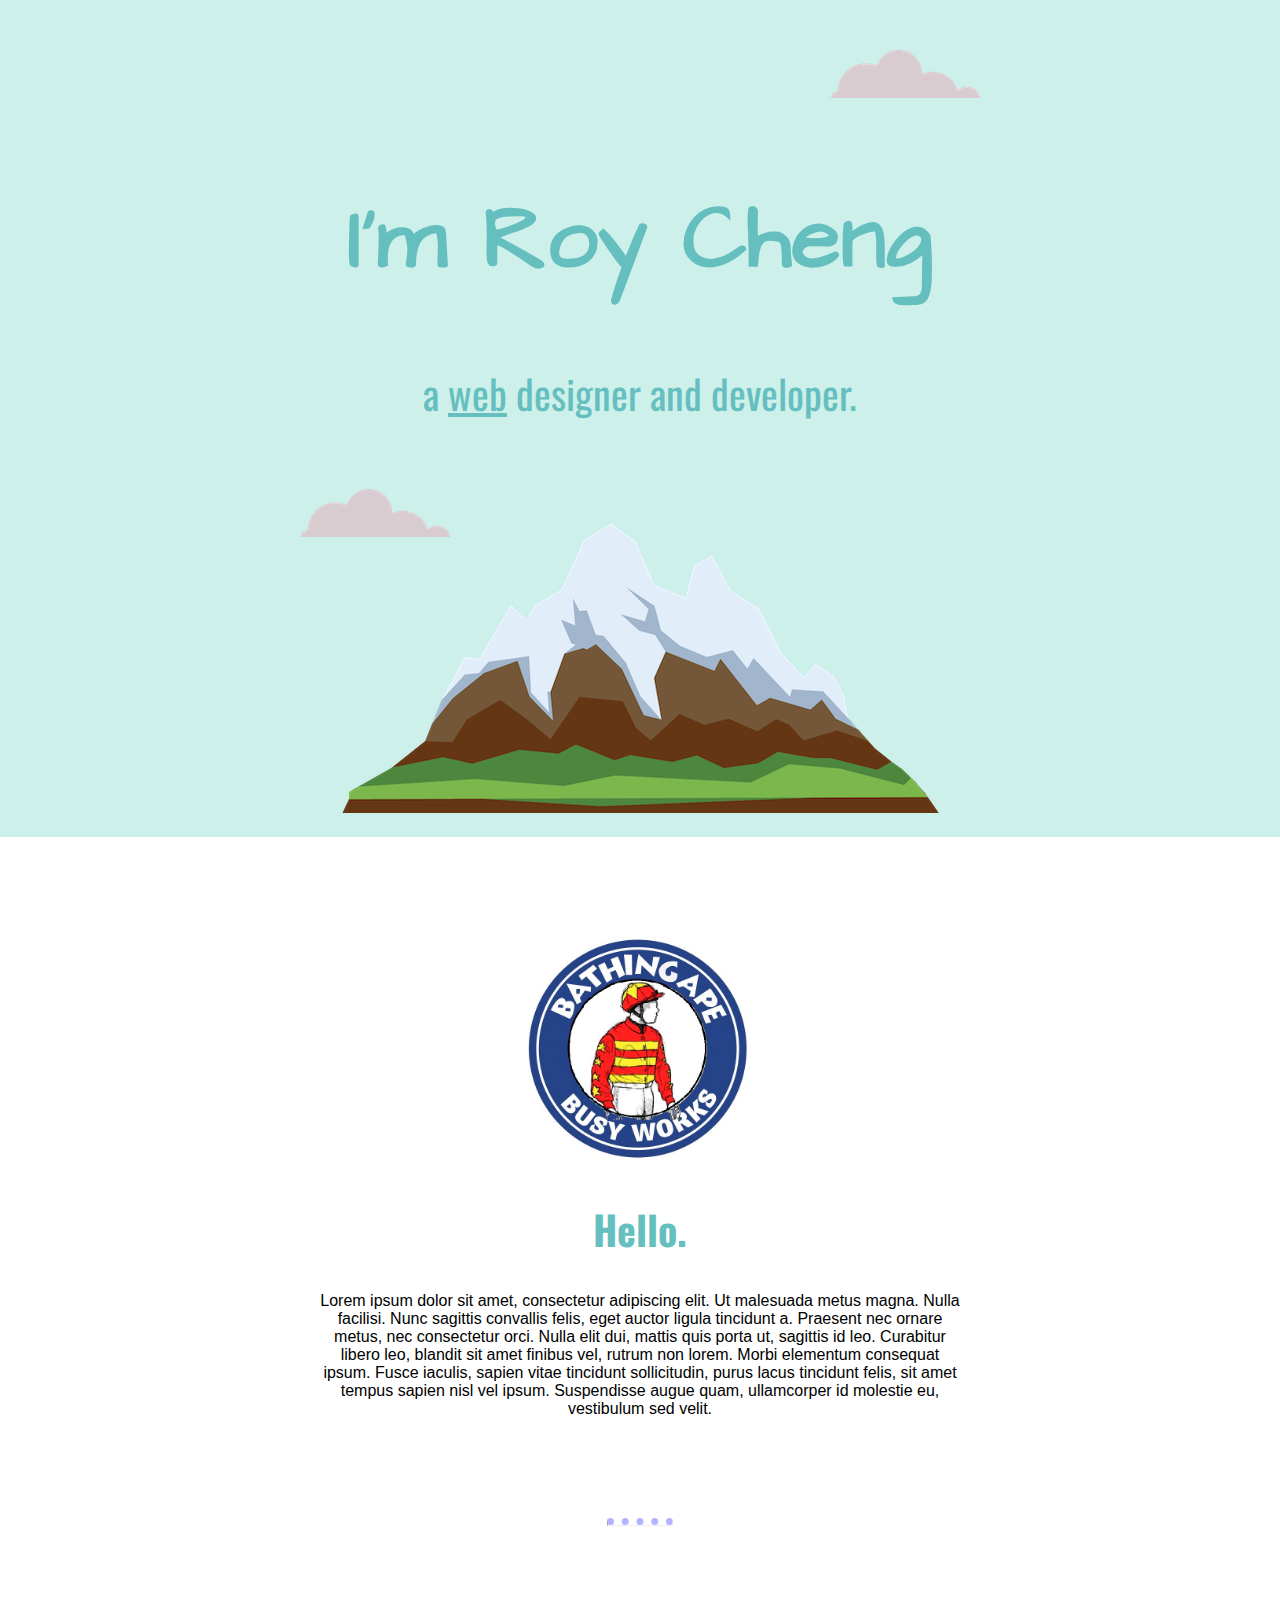
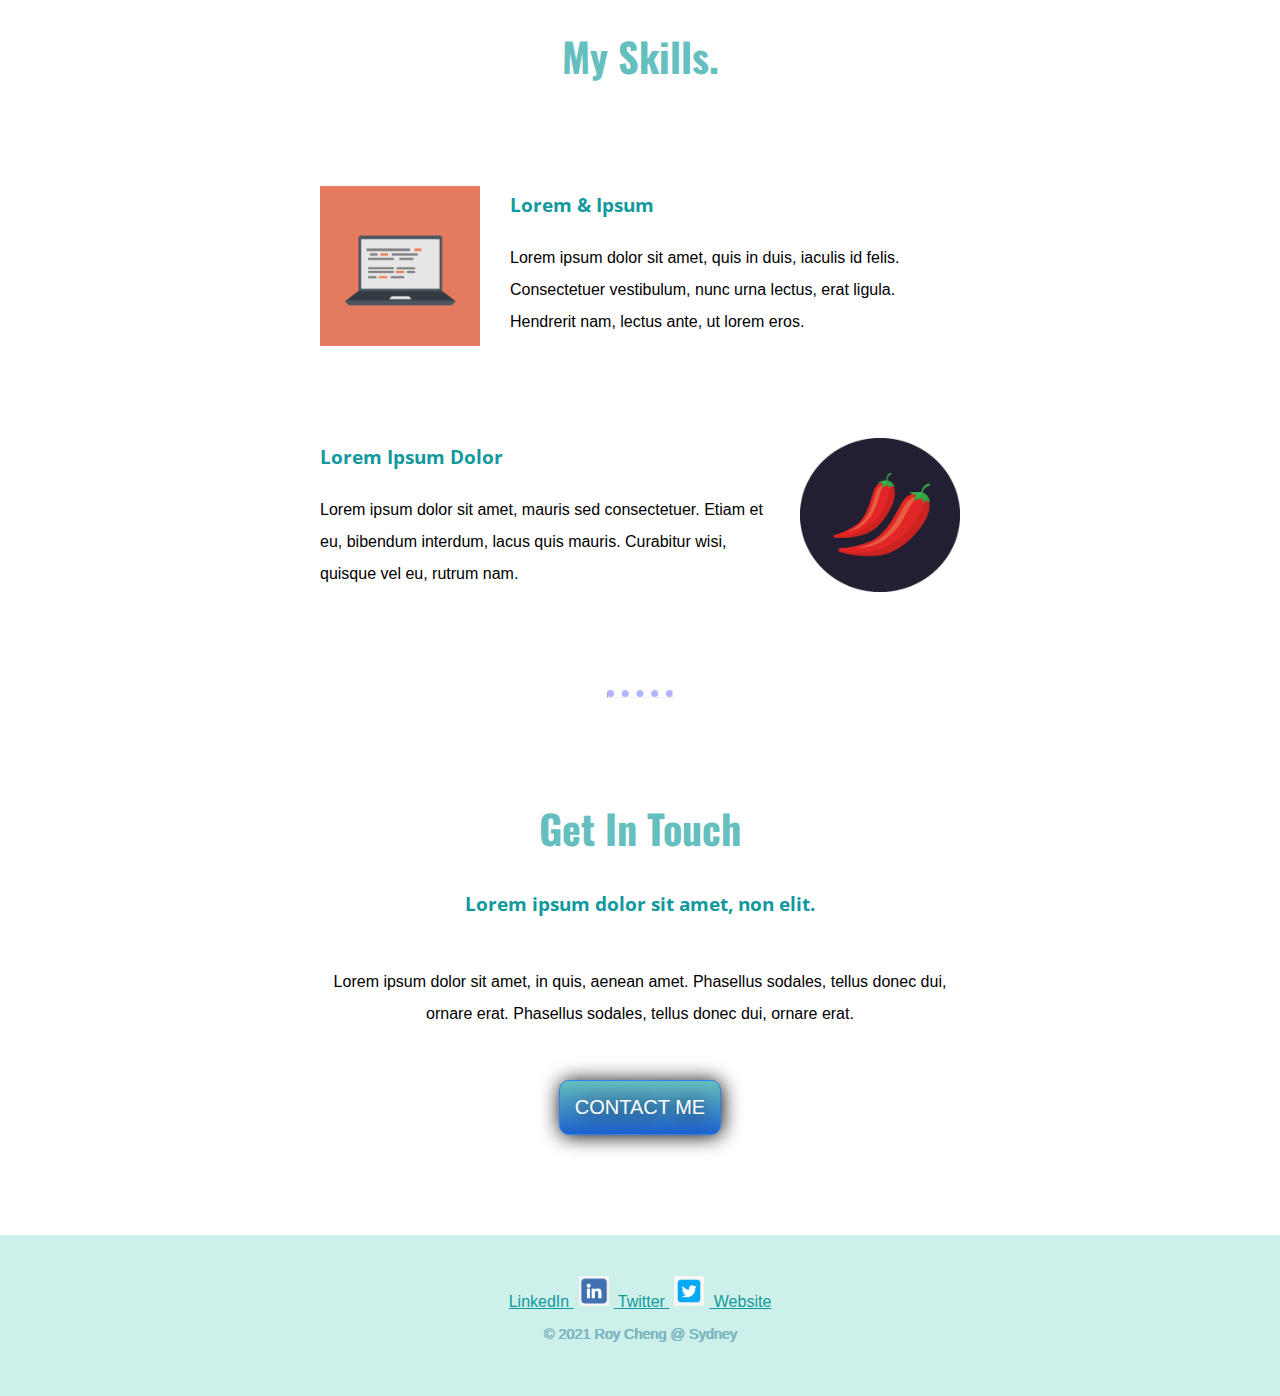
<file: index.html>
<!DOCTYPE html>
<html>
  <head>
    <meta charset="utf-8">
    <title>Roy Cheng Homepage</title>
    <link rel="stylesheet" href="css/styles.css">
    <link rel="icon" href="favicon.ico">
    <link rel="preconnect" href="https://fonts.googleapis.com">
    <link rel="preconnect" href="https://fonts.gstatic.com" crossorigin>
    <link href="https://fonts.googleapis.com/css2?family=Architects+Daughter&family=Open+Sans&family=Oswald&display=swap" rel="stylesheet">
  </head>
  <body>
    <div class="top-container">
      <img class="top-cloud"src="img/cloud.png" alt="cloud-img">
      <h1 class="myname-title">I'm Roy Cheng</h1>
      <h2 class="webpro-title">a <span class="webpro">web</span> designer and developer.</h2>
      <img class="bottom-cloud"src="img/cloud.png" alt="cloud-img">
      <img src="img/mountain.png" alt="mountain-img">
    </div>
    <div class="middle-container">
      <div class="profile">
        <img class="profile-img" src="img/Viribright-Racing.jpg" alt="Viribright-Racing">
        <h2>Hello.</h2>
        <p>Lorem ipsum dolor sit amet, consectetur adipiscing elit. Ut malesuada metus magna. Nulla facilisi. Nunc sagittis convallis felis, eget auctor ligula tincidunt a. Praesent nec ornare metus, nec consectetur orci. Nulla elit dui, mattis quis porta ut, sagittis id leo. Curabitur libero leo, blandit sit amet finibus vel, rutrum non lorem. Morbi elementum consequat ipsum. Fusce iaculis, sapien vitae tincidunt sollicitudin, purus lacus tincidunt felis, sit amet tempus sapien nisl vel ipsum. Suspendisse augue quam, ullamcorper id molestie eu, vestibulum sed velit.</p>
      </div>
      <hr class="new-hr">
      <div class="skills">
        <h2>My Skills.</h2>
        <div class="skill-row">
          <img class="computerskill" src="img/computer.png" alt="computer-img">
          <h3>Lorem & Ipsum</h3>
          <p>Lorem ipsum dolor sit amet, quis in duis, iaculis id felis. Consectetuer vestibulum, nunc urna lectus, erat ligula. Hendrerit nam, lectus ante, ut lorem eros.</p>
        </div>
        <div class="skill-row">
          <img class="chillies" src="img/chillies.png" alt="chillies-img">
          <h3>Lorem Ipsum Dolor</h3>
          <p class="chillies-text">Lorem ipsum dolor sit amet, mauris sed consectetuer. Etiam et eu, bibendum interdum, lacus quis mauris. Curabitur wisi, quisque vel eu, rutrum nam.</p>
        </div>
      </div>
      <hr class="new-hr">
      <div class="contact-me">
        <h2>Get In Touch</h2>
        <h3>Lorem ipsum dolor sit amet, non elit.</h3>
        <p class="getintouch">Lorem ipsum dolor sit amet, in quis, aenean amet. Phasellus sodales, tellus donec dui, ornare erat. Phasellus sodales, tellus donec dui, ornare erat.</p>
        <a class="BUTTON_ContactMe" href="mailto:roycwsc@gmail.com">CONTACT ME</a>

      </div>
    </div>


    <div class="bottom-container">
      <a class="footer-link" href="https://www.linkedin.com/">LinkedIn <img class="social-logo" src="img/Linkedin-logo.png" alt="LinkedIn-logo"> </a>
      <a class="footer-link" href="https://twitter.com/">Twitter <img class="social-logo" src="img/twitter-logo.png" alt="Twitter-logo"> </a>
      <a class="footer-link" href="https://www.appbrewery.co/">Website</a>
      <p class="copyright-text">© 2021 Roy Cheng @ Sydney</p>
    </div>

  </body>
</html>
</file>
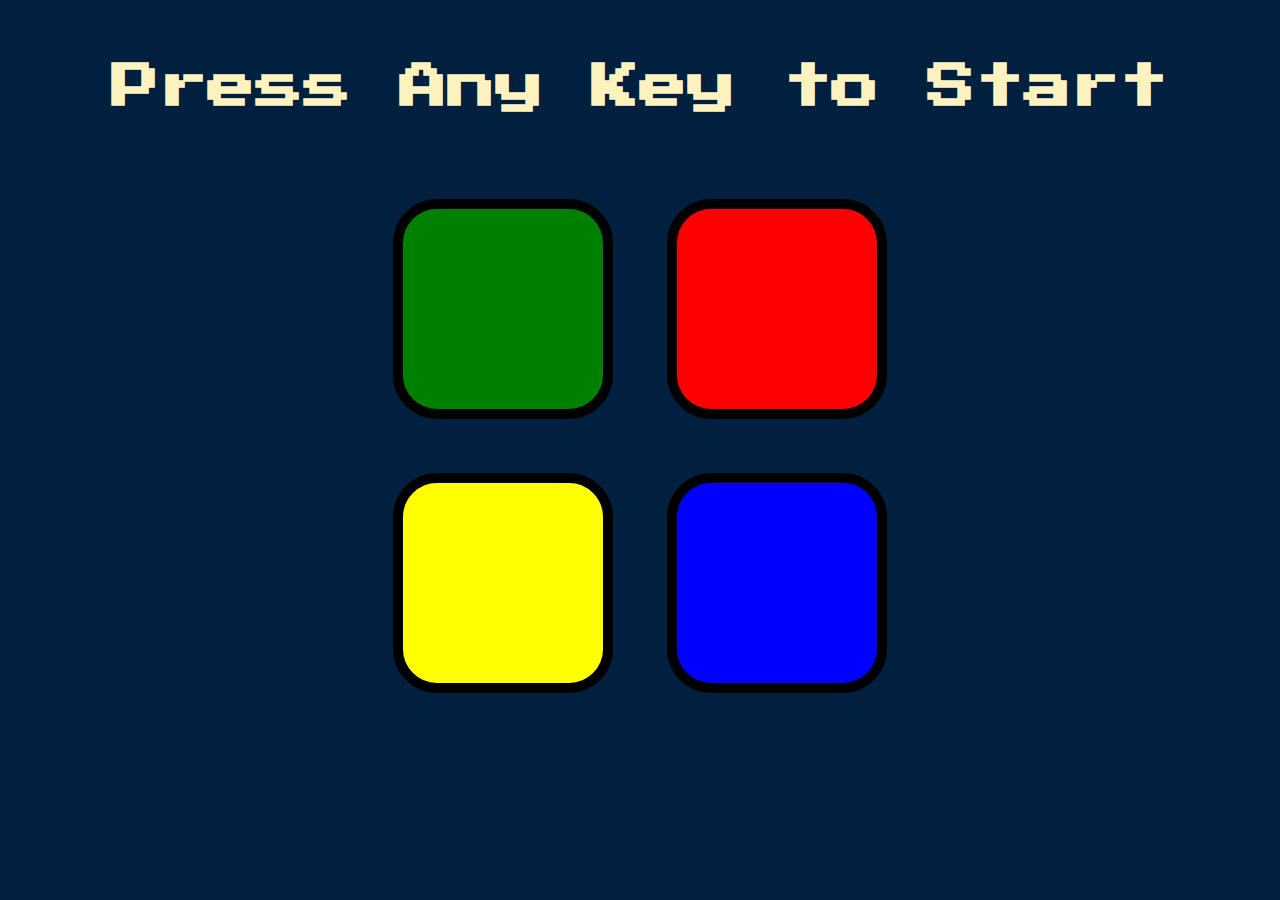
<file: SimonGame/index.html>
<!DOCTYPE html>
<html lang="en" dir="ltr">

<head>
  <meta charset="utf-8">
  <title>Simon</title>
  <link rel="stylesheet" href="styles.css">
  <link href="https://fonts.googleapis.com/css?family=Press+Start+2P" rel="stylesheet">
</head>

<body>
  <h1 id="level-title">Press Any Key to Start</h1>
  <div class="container">
    <div class="row">

      <div type="button" id="green" class="btn green">

      </div>

      <div type="button" id="red" class="btn red">

      </div>
    </div>

    <div class="row">

      <div type="button" id="yellow" class="btn yellow">

      </div>
      <div type="button" id="blue" class="btn blue">

      </div>

    </div>

  </div>



<script src="https://ajax.googleapis.com/ajax/libs/jquery/3.6.0/jquery.min.js"></script>
<script src="game.js" charset="utf-8"></script>
</body>

</html>
</file>
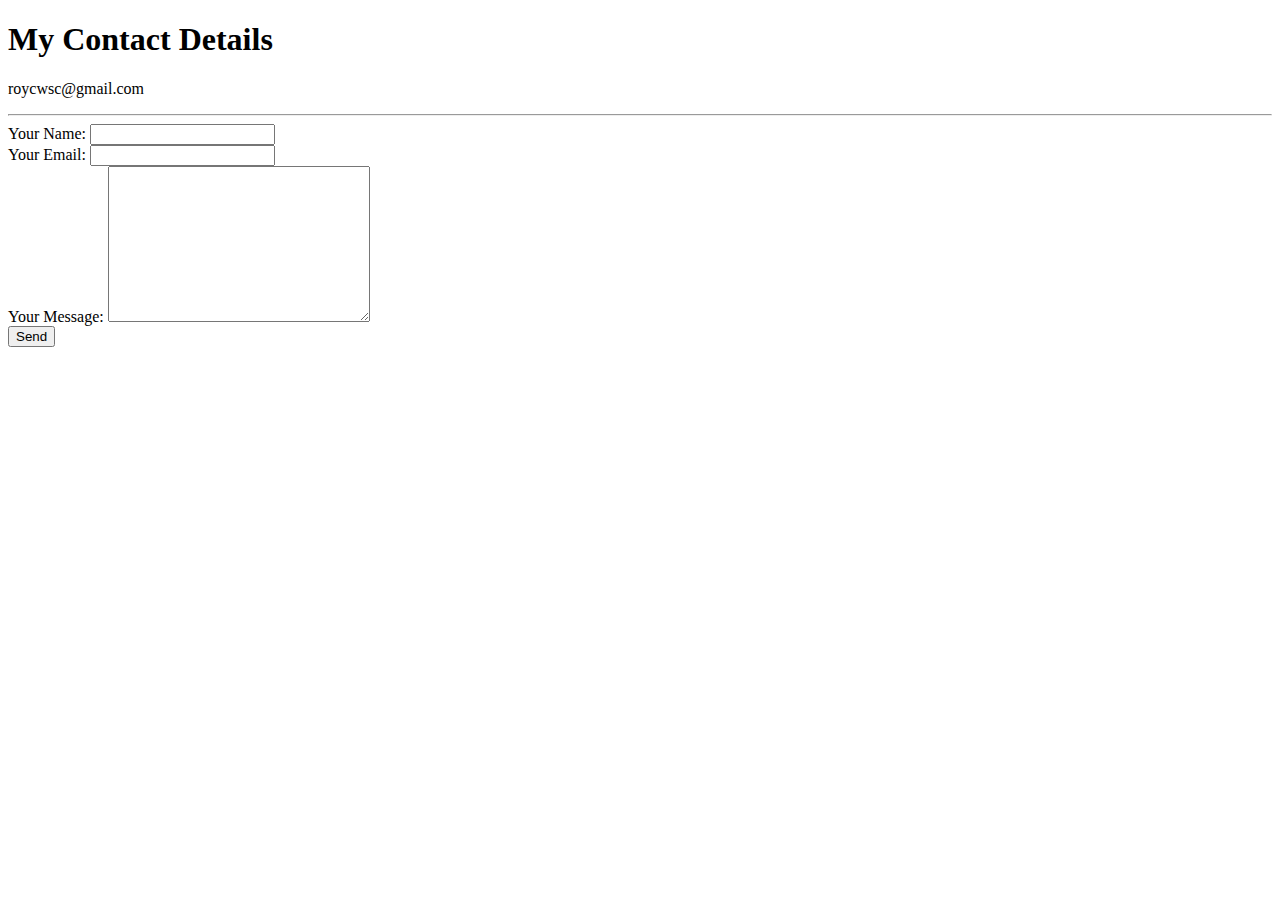
<file: contact-me.html>
<!DOCTYPE html>
<html lang="en" dir="ltr">
  <head>
    <meta charset="utf-8">
    <title>Contact Me</title>
  </head>
  <body>
    <h1>My Contact Details</h1>
    <p>roycwsc@gmail.com</p>
<hr>

<form action="mailto:roycwsc@gmail.com?subject=feedback2u" method="post" enctype="text/plain">
  <label>Your Name:</label>
    <input type="text" name="yourName" value="">
    <br>
    <label>Your Email:</label>
    <input type="email" name="yourEmail" value=""><br>
    <label>Your Message:</label>
    <textarea name="name" rows="10" cols="30"></textarea><br>
    <input type="submit" name="yourMessage" value="Send">
</form>

  </body>
</html>
</file>
<file: css/styles.css>
body {
  margin: 0;
  text-align: center;
  font-family: "Helvetica Neue",Helvetica,Arial,sans-serif;
}

h1 {
  font-size: 5.625rem;
  margin: 50px auto 0 auto;
  font-family: 'Architects Daughter', cursive;
  color: #66BFBF;
}

h2{
  font-size: 2.5rem;
  font-family: 'Oswald', sans-serif;
  color: #66BFBF;
}

h3{
  font-family: 'Open Sans', sans-serif;
  color: #11999E;
}

a{
  color: #11999E;
}

.new-hr{
  border-top: 7px dotted #b3b3ff;
  width: 5%
}

.top-container{
  background-color: #CDF0EA;
  position: relative;
  padding-top: 100px;
  padding-bottom: 20px;

}


.profile{
  width: 50%;
  margin: 100px auto;
}

.profile-img{
  width: 35%;
}

.computerskill{
  width: 25%;
  float: left;
  margin-right: 30px;
}

.chillies{
  width: 25%;
  float: right;
  margin-left: 30px;
}

.middle-container {
  text-align: center;
}

.contact-me{
  width: 50%;
  margin: 100px auto;
}

.bottom-container {
  text-align: center;
  background-color: #CDF0EA;
  margin-top: 70px;
  padding: 40px;

}

.top-cloud{
  position: absolute;
  right: 300px;
  top:50px;

}
.bottom-cloud{
  position: absolute;
  left: 300px;
  bottom: 300px;
}

.webpro-title{
  font-weight: normal;
}
.webpro{
  text-decoration: underline;
}

.myname-title{
  line-height: 2;
}

.skills{
  margin-top: 100px;
}

.skill-row{
  width: 50%;
  margin: 100px auto;
  text-align: left;
  line-height: 2;
}

.getintouch{
  margin-top: 50px;
  margin-bottom: 50px;
  line-height: 2;
}

.social-logo{
  padding: 1px 5px;
  width: 30px;
  height: 30px;
}

.social-logo:hover {
  box-shadow: 0 0 2px 1px rgba(0, 140, 186, 0.5);
}

.copyright-text{
  color: #66BFBF;
  font-size: 0.9rem;
  text-shadow: 1px 0 #a3a3c2;
}

.BUTTON_ContactMe {
   background: #66BFBF;
   background-image: -webkit-linear-gradient(top, #66BFBF, #1E62D0);
   background-image: -moz-linear-gradient(top, #66BFBF, #1E62D0);
   background-image: -ms-linear-gradient(top, #66BFBF, #1E62D0);
   background-image: -o-linear-gradient(top, #66BFBF, #1E62D0);
   background-image: -webkit-gradient(to bottom, #66BFBF, #1E62D0);
   -webkit-border-radius: 10px;
   -moz-border-radius: 10px;
   border-radius: 10px;
   color: #FFFFFF;
   font-family: Arial;
   font-size: 20px;
   font-weight: 100;
   padding: 15px;
   -webkit-box-shadow: 1px 1px 20px 0 #000000;
   -moz-box-shadow: 1px 1px 20px 0 #000000;
   box-shadow: 1px 1px 20px 0 #000000;
   text-shadow: 1px 1px 20px #000000;
   border: solid #337FED 1px;
   text-decoration: none;
   display: inline-block;
   cursor: pointer;
   text-align: center;
}

.BUTTON_ContactMe:hover {
   border: solid #99C624 1px;
   background: #1E62D0;
   background-image: -webkit-linear-gradient(top, #1E62D0, #66BFBF);
   background-image: -moz-linear-gradient(top, #1E62D0, #66BFBF);
   background-image: -ms-linear-gradient(top, #1E62D0, #66BFBF);
   background-image: -o-linear-gradient(top, #1E62D0, #66BFBF);
   background-image: -webkit-gradient(to bottom, #1E62D0, #66BFBF);
   -webkit-border-radius: 10px;
   -moz-border-radius: 10px;
   border-radius: 10px;
   text-decoration: none;
}
</file>
<file: SimonGame/styles.css>
body {
  text-align: center;
  background-color: #011F3F;
}

#level-title {
  font-family: 'Press Start 2P', cursive;
  font-size: 3rem;
  margin:  5%;
  color: #FEF2BF;
}

.container {
  display: block;
  width: 50%;
  margin: auto;

}

.btn {
  margin: 25px;
  display: inline-block;
  height: 200px;
  width: 200px;
  border: 10px solid black;
  border-radius: 20%;
}

.game-over {
  background-color: red;
  opacity: 0.8;
}

.red {
  background-color: red;
}

.green {
  background-color: green;
}

.blue {
  background-color: blue;
}

.yellow {
  background-color: yellow;
}

.pressed {
  box-shadow: 0 0 20px white;
  background-color: grey;
}
</file>
